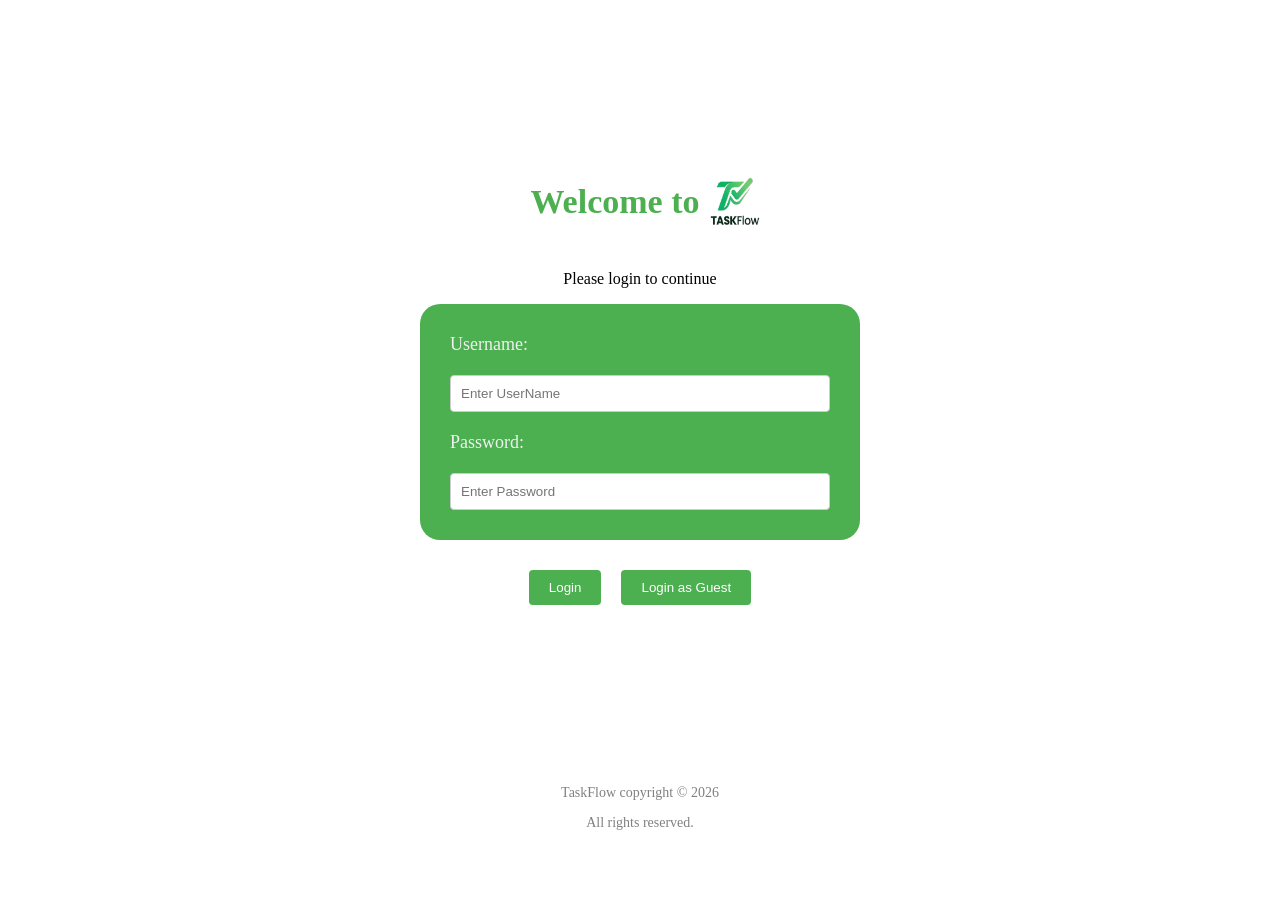
<file: index.html>
<!doctype html>
<html lang="en">
  <head>
    <meta charset="UTF-8" />
    <meta name="viewport" content="width=device-width, initial-scale=1.0" />
    <title>TaskFlow Login</title>
    <link rel="stylesheet" href="index.css" />
    <script src="index.js" defer></script>
  </head>
  <body>
    <div class="login-error">
        <p id="error-message">
          ! login failed. Please check your username and password and try again.
          <button id="login-error-btn" onclick="this.parentElement.style.display = 'none'">Close</button>
        </p>
    </div>
    <div class="login-success">
        <p id="success-message">
          ! login successful. Redirecting...
        </p>
    </div>
    <div class="bg-container">
      <div class="Heading">
      <h1 class="greeting">Welcome to</h1> <img src="Gemini_Generated_Image_4kouvg4kouvg4kou.png" width="50px" height="50px" alt="" class="">
      </div>
      <p>Please login to continue</p>
      <div class="container">
        <label for="username">Username:</label>
        <input
          type="text"
          id="username"
          name="username"
          placeholder="Enter UserName"
        />
        <label for="password">Password:</label>
        <input
          type="password"
          id="password"
          name="password"
          placeholder="Enter Password"
        />
      </div>
      <div class="btn-container">
        <button class="btn" id="btn">Login</button>
      <button class="btn" id="guest" onclick="window.location.href = 'main.html'">
        Login as Guest
      </button>
      </div>
      
    </div>
    <footer>
    <p>TaskFlow copyright © 2026</p>
    <p>All rights reserved.</p>
    </footer>
  </body>
</html>
</file>
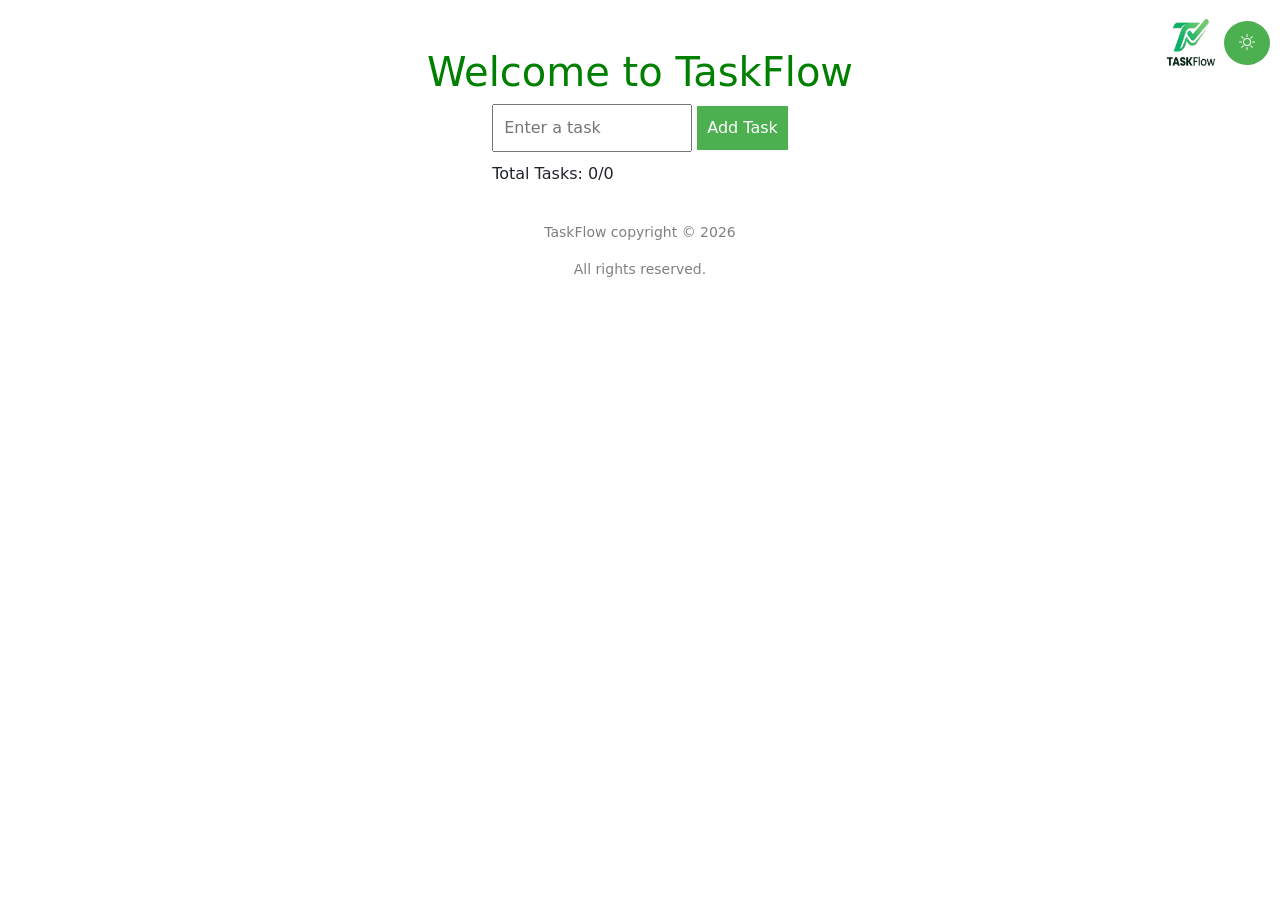
<file: main.html>
<!doctype html>
<html lang="en">
  <head>
    <meta charset="UTF-8" />
    <meta name="viewport" content="width=device-width, initial-scale=1.0" />
    <title>TaskFlow APP</title>
    <link
      href="https://cdn.jsdelivr.net/npm/bootstrap@5.3.8/dist/css/bootstrap.min.css"
      rel="stylesheet"
      integrity="sha384-sRIl4kxILFvY47J16cr9ZwB07vP4J8+LH7qKQnuqkuIAvNWLzeN8tE5YBujZqJLB"
      crossorigin="anonymous"
    />

    <link rel="stylesheet" href="main.css" />
    <script src="main.js" defer></script>
  </head>
  <body>
    <div class="container">
      <nav class="navbar navbar-expand-lg fixed-top">
        <ul class="navbar-nav">
          <li class="nav-link">
            <img
              id="dark_theme_logo"
              src="taskflow_n=bg_black.png"
              alt="TaskFlow Logo"
              class="d-none"
              width="50px"
              height="50px"
            />
          </li>
          <li class="nav-link">
            <img
              id="light_theme_logo"
              src="Gemini_Generated_Image_4kouvg4kouvg4kou.png"
              width="50px"
              height="50px"
              alt=""
            />
          </li>
          <li class="nav-item">
            <button class="toggle-btn">
              <svg
                class="mb-1"
                xmlns="http://www.w3.org/2000/svg"
                width="16"
                height="16"
                fill="currentColor"
                class="bi bi-brightness-high"
                viewBox="0 0 16 16"
              >
                <path
                  d="M8 11a3 3 0 1 1 0-6 3 3 0 0 1 0 6m0 1a4 4 0 1 0 0-8 4 4 0 0 0 0 8M8 0a.5.5 0 0 1 .5.5v2a.5.5 0 0 1-1 0v-2A.5.5 0 0 1 8 0m0 13a.5.5 0 0 1 .5.5v2a.5.5 0 0 1-1 0v-2A.5.5 0 0 1 8 13m8-5a.5.5 0 0 1-.5.5h-2a.5.5 0 0 1 0-1h2a.5.5 0 0 1 .5.5M3 8a.5.5 0 0 1-.5.5h-2a.5.5 0 0 1 0-1h2A.5.5 0 0 1 3 8m10.657-5.657a.5.5 0 0 1 0 .707l-1.414 1.415a.5.5 0 1 1-.707-.708l1.414-1.414a.5.5 0 0 1 .707 0m-9.193 9.193a.5.5 0 0 1 0 .707L3.05 13.657a.5.5 0 0 1-.707-.707l1.414-1.414a.5.5 0 0 1 .707 0m9.193 2.121a.5.5 0 0 1-.707 0l-1.414-1.414a.5.5 0 0 1 .707-.707l1.414 1.414a.5.5 0 0 1 0 .707M4.464 4.465a.5.5 0 0 1-.707 0L2.343 3.05a.5.5 0 1 1 .707-.707l1.414 1.414a.5.5 0 0 1 0 .708"
                />
              </svg>
            </button>
          </li>
        </ul>
      </nav>
    </div>
    <h1 id="heading" class="mt-5">Welcome to TaskFlow</h1>
    <div id="popup">
      <p class="popup-warning">Please list any item here!</p>
      <button id="closePopup">Close</button>
    </div>
    <div class="bg-container">
      <div class="list-container">
        <input type="text" id="task" placeholder="Enter a task" />
        <button id="addTask">Add Task</button>
        <p id="total-tasks" style="margin-top: 10px"></p>
        <div id="tasklist-container">
          <p id="incompleted-items-heading">Incompleted Items / TO-DO's</p>

          <ul id="tasklist"></ul>
        </div>

        <div id="completed-items-container">
          <p id="completed-items-heading">Completed Items / TO-DO's</p>
          <div id="completed-items-list">
            <ul id="completedlist"></ul>
          </div>
        </div>
      </div>
    </div>
    <footer>
      <p>TaskFlow copyright © 2026</p>
      <p>All rights reserved.</p>
    </footer>
    <script
      src="https://cdn.jsdelivr.net/npm/@popperjs/core@2.11.8/dist/umd/popper.min.js"
      integrity="sha384-I7E8VVD/ismYTF4hNIPjVp/Zjvgyol6VFvRkX/vR+Vc4jQkC+hVqc2pM8ODewa9r"
      crossorigin="anonymous"
    ></script>
    <script
      src="https://cdn.jsdelivr.net/npm/bootstrap@5.3.8/dist/js/bootstrap.min.js"
      integrity="sha384-G/EV+4j2dNv+tEPo3++6LCgdCROaejBqfUeNjuKAiuXbjrxilcCdDz6ZAVfHWe1Y"
      crossorigin="anonymous"
    ></script>
  </body>
</html>
</file>
<file: index.css>
body {
  margin: 0;
  padding: 0%;
}
.Heading {
  display: flex;
  justify-content: center;
  align-items: center;

}
.greeting {
  font-size: 34px;
  color: #4caf50;
  padding: 10px;
}
.login-success {
  display: flex;
  justify-content: center;
  align-items: center;
}
#success-message {
  color: #4caf50;
  display: none;
  position: absolute;
  top: 20%;
  background-color: #f7f7f7;
  width: 250px;
  padding: 20px;
}

.bg-container {
  background-color: white;
  height: 85vh;
  display: flex;
  text-align: center;
  flex-direction: column;
  justify-content: center;
  width: 100vw;
}
.container {
  text-align: right;
  margin-right: auto;
  margin-left: auto;
  display: flex;
  justify-content: center;
  width: 400px;
  flex-direction: column;
  max-width: 500px;
  padding: 20px;
  background-color: #4caf50;
  border-radius: 20px;
}
label {
  text-align: left;
  font-size: large;
  color: #f0f0f0;
  padding: 10px;
}
input {
  padding: 10px;
  margin: 10px;
  border-radius: 4px;
  border: 1px solid #ccc;
}
input:focus {
  outline: none;
  border-color: #2bce41;
  box-shadow: #ccc;
}
.btn-container {
  display: flex;
  justify-content: center;
  margin-top: 20px;
}
.login-error {
  display: flex;
  justify-content: center;
  align-items: center;
}
#error-message {
  color: #4caf50;
  display: none;
  position: absolute;
  top: 90px;
  background-color: #f7f7f7;
  width: 250px;
  padding: 20px;
}
#login-error-btn {
  background-color: #4caf50;
  color: white;
  border: none;
  cursor: pointer;
  padding: 10px 20px;
}
.btn {
  background-color: #4caf50;
  color: white;
  padding: 10px 20px;
  border: none;
  margin: 10px;
  border-radius: 4px;
  cursor: pointer;
  width: fit-content;
  padding: 10px 20px;
}
footer {
  text-align: center;
  margin-top: 20px;
  font-size: 14px;
  color: grey;
}
</file>
<file: main.css>
body {
  margin: 0;
  padding: 0%;
}

.bg-container {
  display: flex;
  justify-content: center;
  align-items: center;
  height: auto;
}
.navbar {
  display: flex;
  justify-content: end;
  padding: 10px;
  background-color: transparent;
  padding: 10px;
}
.navbar-nav {
  display: flex;
  align-items: center;
  justify-content: space-between;
}
.toggle-btn {
  background: #4caf50;
  color: white;
  padding: 10px 15px;
  border-radius: 50%;
  border: none;

  cursor: pointer;
}

.dark-mode {
  background-color: #000000;
  color: white;
}
.task-list-style {
  list-style-type: none;
}
.task-input-placeholder {
  padding: 10px;
  width: 200px;
}
#incompleted-items-heading {
  display: none;
}
#addTask {
  padding: 10px;
  background-color: #4caf50;
  color: white;
  border: none;
  cursor: pointer;
}
.listed-item {
  padding: 10px;
  background-color: #f2f2f2;
  margin-bottom: 5px;
}
#popup {
  display: none;
  position: fixed;
  padding: 10px;
  top: 50%;
  left: 50%;
  height: auto;
  width: 200px;
  background: rgb(236, 236, 236) !important;
  transform: translate(-50%, -50%);
  background-color: #4caf50;
}
.popup-warning {
  color: rgb(14, 12, 12);
  font-weight: bold;
}
#closePopup {
  margin-top: 10px;
  padding: 10px;
  background-color: #4caf50;
  color: white;
  border: none;
  cursor: pointer;
}
.completed-btn {
  padding: 10px;
  background-color: #4caf50;
  color: white;
  border: none;
  cursor: pointer;
}
.delete-btn ,.edit-btn {
  padding: 10px;
  background-color: #4caf50;
  color: white;
  border: none;
  cursor: pointer;
}

#completed-items-container {
  display: none;
}
#completed-items-heading {
  color: rgb(56, 55, 55);
}
.completed-list {
  list-style: none;
  color: rgb(56, 55, 55);
}
#completed-items-list {
  display: none;

  padding: 19px;
  background-color: #f2f2f2;
}

#incompleted-items-heading {
  color: rgb(56, 55, 55);
  padding: 10px 10px 0px 0px;
}

footer {
  text-align: center;
  margin-top: 20px;
  font-size: 14px;
  color: grey;
}
</file>
